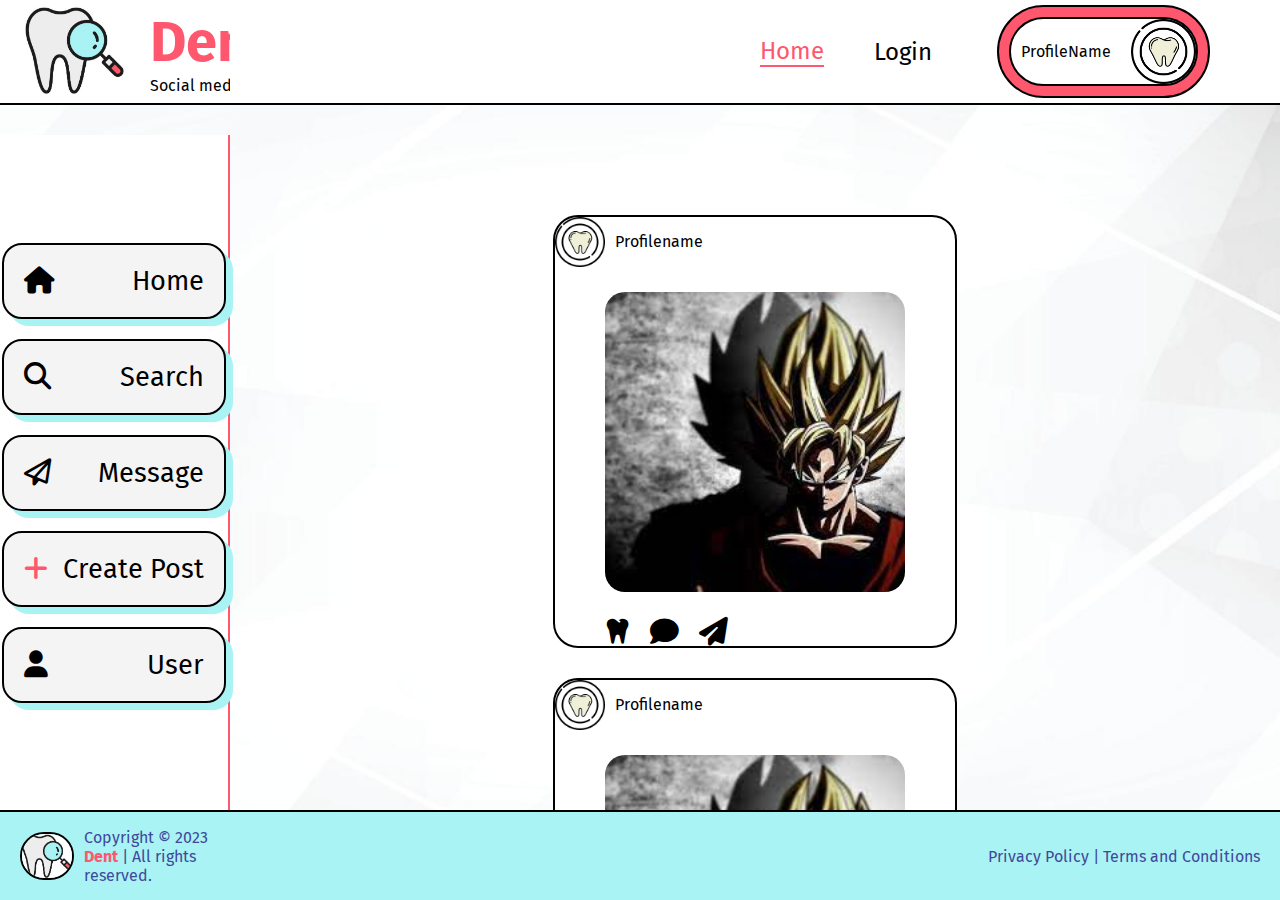
<file: index.html>
<!DOCTYPE html>
<html lang="en">
<head>
    <meta charset="UTF-8">
    <meta http-equiv="X-UA-Compatible" content="IE=edge">
    <meta name="Raul Puchol" content="width=device-width, initial-scale=1.0">
    <title>Dent</title>
    <link rel="stylesheet" href="index.css">
    <link rel="stylesheet" href="https://cdnjs.cloudflare.com/ajax/libs/font-awesome/6.4.2/css/all.min.css">
    <link rel="preconnect" href="https://fonts.googleapis.com">
    <link rel="preconnect" href="https://fonts.gstatic.com" crossorigin>
    <link href="https://fonts.googleapis.com/css2?family=Fira+Sans:ital,wght@0,100;0,200;0,300;0,400;0,500;0,600;0,700;0,800;0,900;1,100;1,200;1,300;1,400;1,500;1,600;1,700;1,800;1,900&display=swap" rel="stylesheet">

    
</head>
<body id="index">
    <section id="gridindex">
            <section id="logocabezera">
                    <div class="cabezera">
                        <div class="logo">
                            <a href="index.html"><img src="img/logo1.webp" alt="logo"></a>
                            <div>
                                <a href="index.html">
                                    <h1>Dent</h1>
                                    <p>Social media!</p>
                                </a>
                            </div>
                        </div>
                    </div>
            </section>
            <section id="linkscabezera">
                <div class="links">
                    <nav>
                        <a href="index.html">Home</a>
                        <a href="login.html">Login</a>  
                    </nav>
                    <div class="profile">
                        <div class="profilebackground"><a href="perfil.html"> ProfileName <img src="img/circunferenciadiente.png" alt="profilepic"></a></div>
                    </div>
                </div>
            </section>
            <section id="menuizquierda"> 
                <a href="index.html"><div class="menuizquierdabotones"><i class="fa-solid fa-house"></i> Home</div></a>
                <a href="index.html"><div class="menuizquierdabotones"><i class="fa-solid fa-magnifying-glass"></i> Search</div></a>
                <a href="index.html"><div class="menuizquierdabotones"><i class="fa-regular fa-paper-plane"></i> Message</div></a>
                <a href="index.html"><div class="menuizquierdabotones"><i class="fa-solid fa-plus"></i> Create Post</div></a>
                <a href="perfil.html"><div class="menuizquierdabotones"><i class="fa-solid fa-user"></i> User</div></a>
            </section>
            <section id="centro">
                <div class="centro_block">

                    <div class="centro_blockprofile"><img src="img/circunferenciadiente.png" alt="icon"><span> Profilename</span></div>
                    <div class="centro_block_img">
                    
                    <img src="img/goku.jpg" alt="imagen">
                    </div>
                    <div class="centro_block_icons">
                        <i class="fa-solid fa-tooth"></i><i class="fa-solid fa-comment"></i><i class="fa-solid fa-paper-plane"></i>
                    </div>
                </div>
                <div class="centro_block">
                    <div class="centro_blockprofile"><img src="img/circunferenciadiente.png" alt="icon"><span> Profilename</span></div>
                    <div class="centro_block_img">
                    <img src="img/goku.jpg" alt="imagen">
                    </div>
                    <div class="centro_block_icons">
                        <i class="fa-solid fa-tooth"></i><i class="fa-solid fa-comment"></i><i class="fa-solid fa-paper-plane"></i>
                    </div>
                </div>
                
            </section>
        <section id="footer">
        
            <div class="footerleft">
                <img src="img/logo1.webp" alt="logo">
                <p>Copyright &#169; 2023​ <strong>Dent</strong> | All rights reserved.</p>
            </div>
        </section>
        <section id="footerindex">
            <div class="footerright">
                <p><a href="#Privacy">Privacy Policy</a> | <a href="#Terms">Terms and Conditions</a></p>
            </div>
        </section>
    </section>
</body>
</html>
</file>
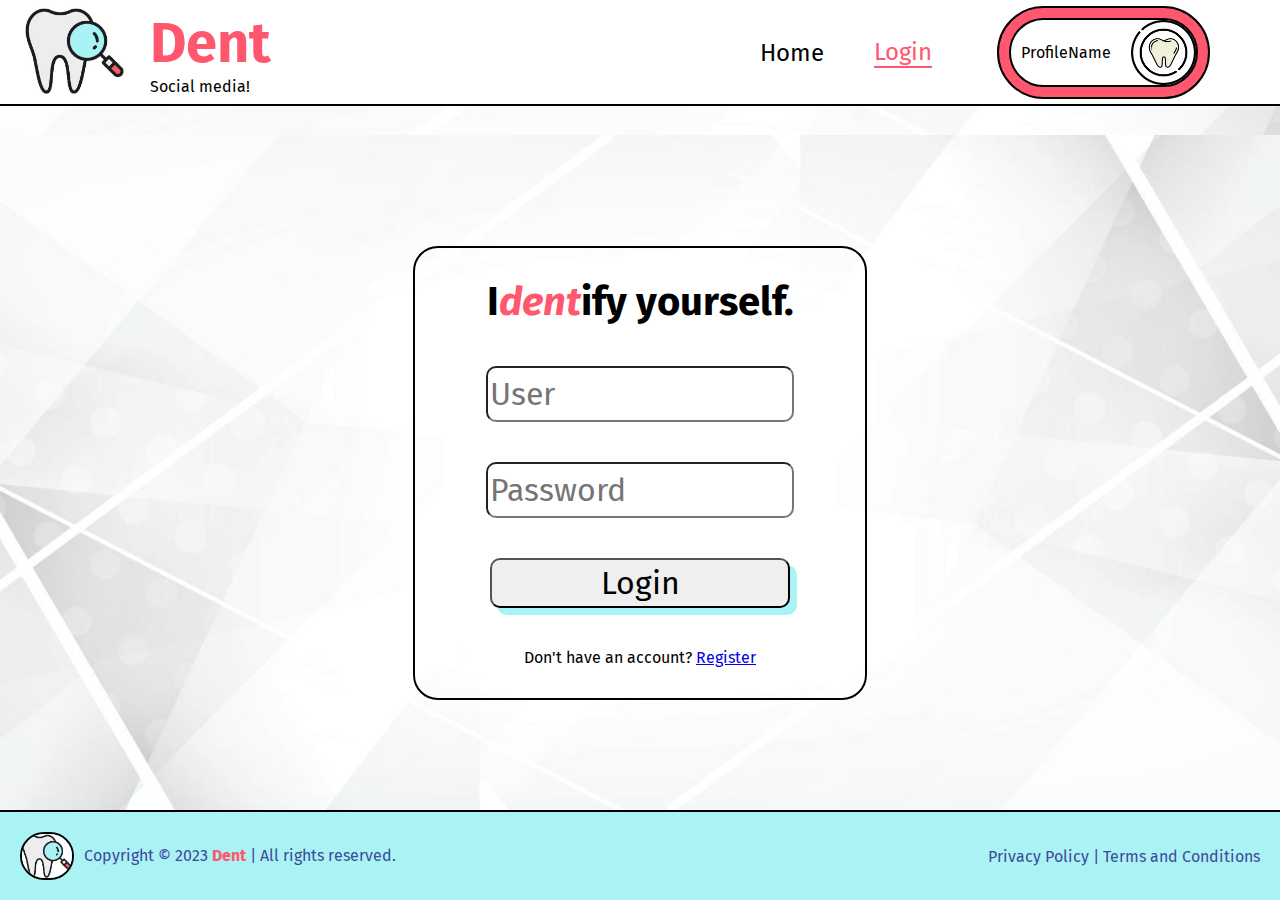
<file: login.html>
<!DOCTYPE html>
<html lang="en">
<head>
    <meta charset="UTF-8">
    <meta http-equiv="X-UA-Compatible" content="IE=edge">
    <meta name="Raul Puchol" content="width=device-width, initial-scale=1.0">
    <title>Dent</title>
    <link rel="stylesheet" href="index.css">
    <link rel="stylesheet" href="https://cdnjs.cloudflare.com/ajax/libs/font-awesome/6.4.2/css/all.min.css">
    <link rel="preconnect" href="https://fonts.googleapis.com">
    <link rel="preconnect" href="https://fonts.gstatic.com" crossorigin>
    <link href="https://fonts.googleapis.com/css2?family=Fira+Sans:ital,wght@0,100;0,200;0,300;0,400;0,500;0,600;0,700;0,800;0,900;1,100;1,200;1,300;1,400;1,500;1,600;1,700;1,800;1,900&display=swap" rel="stylesheet">
</head>
<body id="login">
    <section id="grid">
        <section id="logocabezera">
            <header>
                <div class="cabezera">
                    <div class="logo">
                        <a href="index.html"><img src="img/logo1.webp" alt="logo"></a>
                        <div>
                            <a href="index.html">
                                <h1>Dent</h1>
                                <p>Social media!</p>
                            </a>
                        </div>
                    </div>
                    <div class="links">
                        <nav>
                            <a href="index.html">Home</a>
                            <a href="login.html">Login</a>
                            
                        </nav>
                        <div class="profile">
                            <div class="profilebackground"><a href="perfil.html"> ProfileName <img src="img/circunferenciadiente.png" alt="profilepic"></a></div>
                        </div>
                    </div>
                </div>
            </header>
        </section>

        <section id="login">
            <div class="loginblock">
                <h2>I<i>dent</i>ify yourself.</h2>
                <input type="text" id="user" placeholder="User" required/>
                <input type="password" id="password" placeholder="Password" required/>
                <button type="submit"> Login </button>
                <p>Don't have an account? <a href="registre.html">Register</a></p>
            </div>
        </section>

        <section id="footer">
            <div class="footerleft">
                <img src="img/logo1.webp" alt="logo">
                <p>Copyright &#169; 2023​ <strong>Dent</strong> | All rights reserved.</p>
            </div>
            <div class="footerright">
                <p><a href="#Privacy">Privacy Policy</a> | <a href="#Terms">Terms and Conditions</a></p>
            </div>
        </section>
    </section>
</body>
</html>
</file>
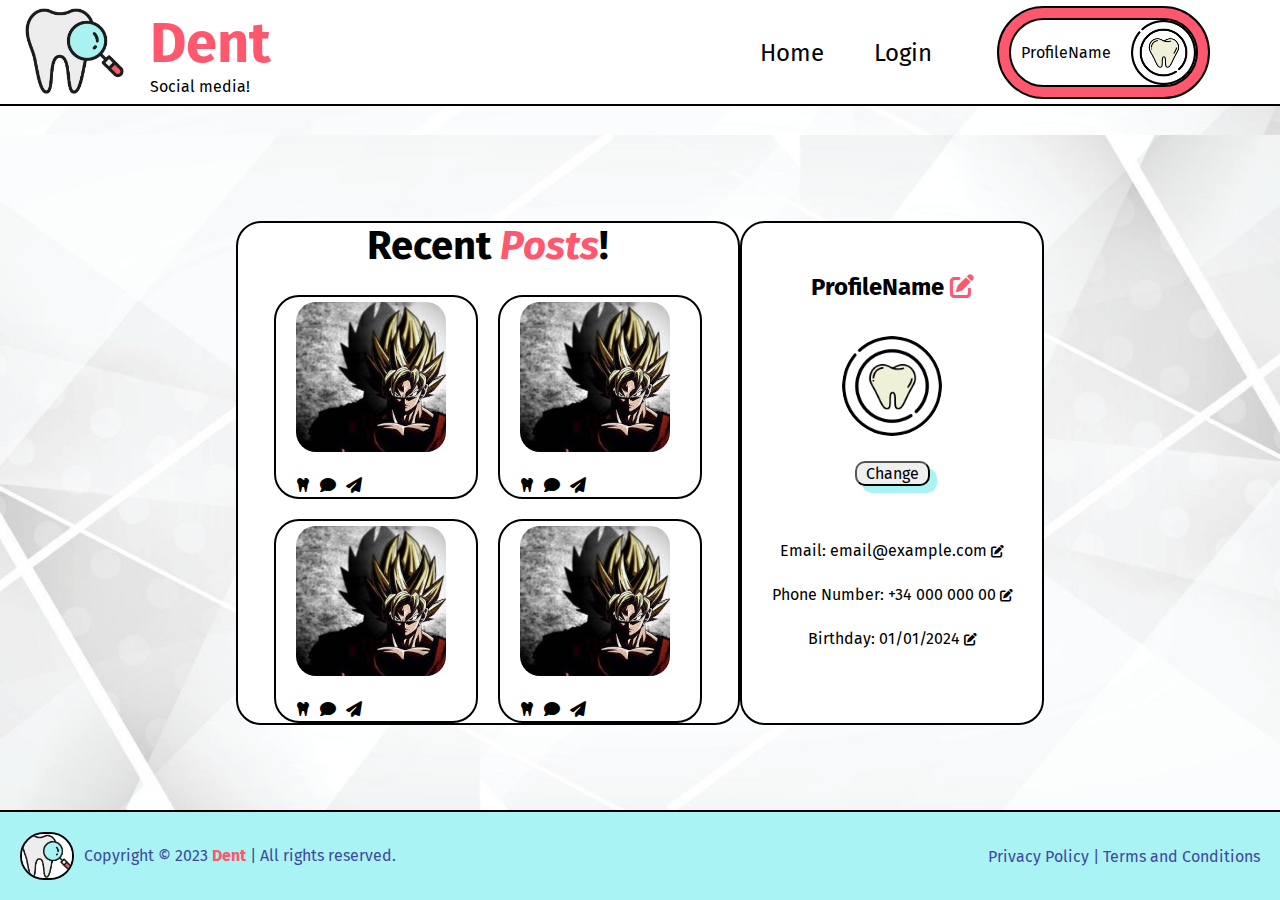
<file: perfil.html>
<!DOCTYPE html>
<html lang="en">
<head>
    <meta charset="UTF-8">
    <meta http-equiv="X-UA-Compatible" content="IE=edge">
    <meta name="Raul Puchol" content="width=device-width, initial-scale=1.0">
    <title>Dent</title>
    <link rel="stylesheet" href="index.css">
    <link rel="stylesheet" href="https://cdnjs.cloudflare.com/ajax/libs/font-awesome/6.4.2/css/all.min.css">
    <link rel="preconnect" href="https://fonts.googleapis.com">
    <link rel="preconnect" href="https://fonts.gstatic.com" crossorigin>
    <link href="https://fonts.googleapis.com/css2?family=Fira+Sans:ital,wght@0,100;0,200;0,300;0,400;0,500;0,600;0,700;0,800;0,900;1,100;1,200;1,300;1,400;1,500;1,600;1,700;1,800;1,900&display=swap" rel="stylesheet">
</head>
<body id="perfil">
    <section id="grid">
        <section id="logocabezera">
            <header>
                <div class="cabezera">
                    <div class="logo">
                        <a href="index.html"><img src="img/logo1.webp" alt="logo"></a>
                        <div>
                            <a href="index.html">
                                <h1>Dent</h1>
                                <p>Social media!</p>
                            </a>
                        </div>
                    </div>
                    <div class="links">
                        <nav>
                            <a href="index.html">Home</a>
                            <a href="login.html">Login</a>
                            
                        </nav>
                        <div class="profile">
                            <div class="profilebackground"><a href="perfil.html"> ProfileName <img src="img/circunferenciadiente.png" alt="profilepic"></a></div>
                        </div>
                    </div>
                </div>
            </header>
        </section>

        <section id="perfil">
            <div class="perfilblock">
                <h2>Recent <i>Posts</i>!</h2>
                <div class="perfilblockblock">
                    <div class="perfilblockblock1">
                        <div class="perfilblocks">
                            <img src="img/goku.jpg" alt="imagen">
                            <div class="perfilicons">
                                <i class="fa-solid fa-tooth"></i><i class="fa-solid fa-comment"></i><i class="fa-solid fa-paper-plane"></i>
                            </div>
                        </div>
                        <div class="perfilblocks">
                            <img src="img/goku.jpg" alt="imagen">
                            <div class="perfilicons">
                                <i class="fa-solid fa-tooth"></i><i class="fa-solid fa-comment"></i><i class="fa-solid fa-paper-plane"></i>
                            </div>
                        </div>
                    </div>
                    <div  class="perfilblockblock1">
                        <div class="perfilblocks">
                            <img src="img/goku.jpg" alt="imagen">
                            <div class="perfilicons">
                                <i class="fa-solid fa-tooth"></i><i class="fa-solid fa-comment"></i><i class="fa-solid fa-paper-plane"></i>
                            </div>
                        </div>
                        <div class="perfilblocks">
                            <img src="img/goku.jpg" alt="imagen">
                            <div class="perfilicons">
                                <i class="fa-solid fa-tooth"></i><i class="fa-solid fa-comment"></i><i class="fa-solid fa-paper-plane"></i>
                            </div>
                        </div>
                    </div>
                    
                </div>
            </div>
            <div class="perfilblock2">
                <h2>ProfileName <i class="fa-solid fa-pen-to-square"></i></h2>
                <img id="preview-image" src="img/circunferenciadiente.png" alt="icon">
                <button><label for="picture">Change</label></button>
                <input type="file" id="picture" accept="image/*" onchange="previewImage(event)">
                <p>Email: email@example.com <i class="fa-solid fa-pen-to-square"></i></p>
                <p>Phone Number: +34 000 000 00 <i class="fa-solid fa-pen-to-square"></i></p>
                <p>Birthday: 01/01/2024 <i class="fa-solid fa-pen-to-square"></i></p>
            </div>
        </section>

        <section id="footer">
            <div class="footerleft">
                <img src="img/logo1.webp" alt="logo">
                <p>Copyright &#169; 2023​ <strong>Dent</strong> | All rights reserved.</p>
            </div>
            <div class="footerright">
                <p><a href="#Privacy">Privacy Policy</a> | <a href="#Terms">Terms and Conditions</a></p>
            </div>
        </section>
    </section>
</body>
<script>
    function previewImage(event) {
        // Get the file input element
        var fileInput = event.target;
    
        // Get the selected file
        var file = fileInput.files[0];
    
        // Get the image element
        var imgElement = document.getElementById('preview-image');
    
        // Create a FileReader
        var reader = new FileReader();
    
        // Set up the FileReader to update the image source when the file is read
        reader.onload = function (e) {
            imgElement.src = e.target.result;
        };
    
        // Read the selected file as a data URL
        reader.readAsDataURL(file);
    }
</script>
</html>
</file>
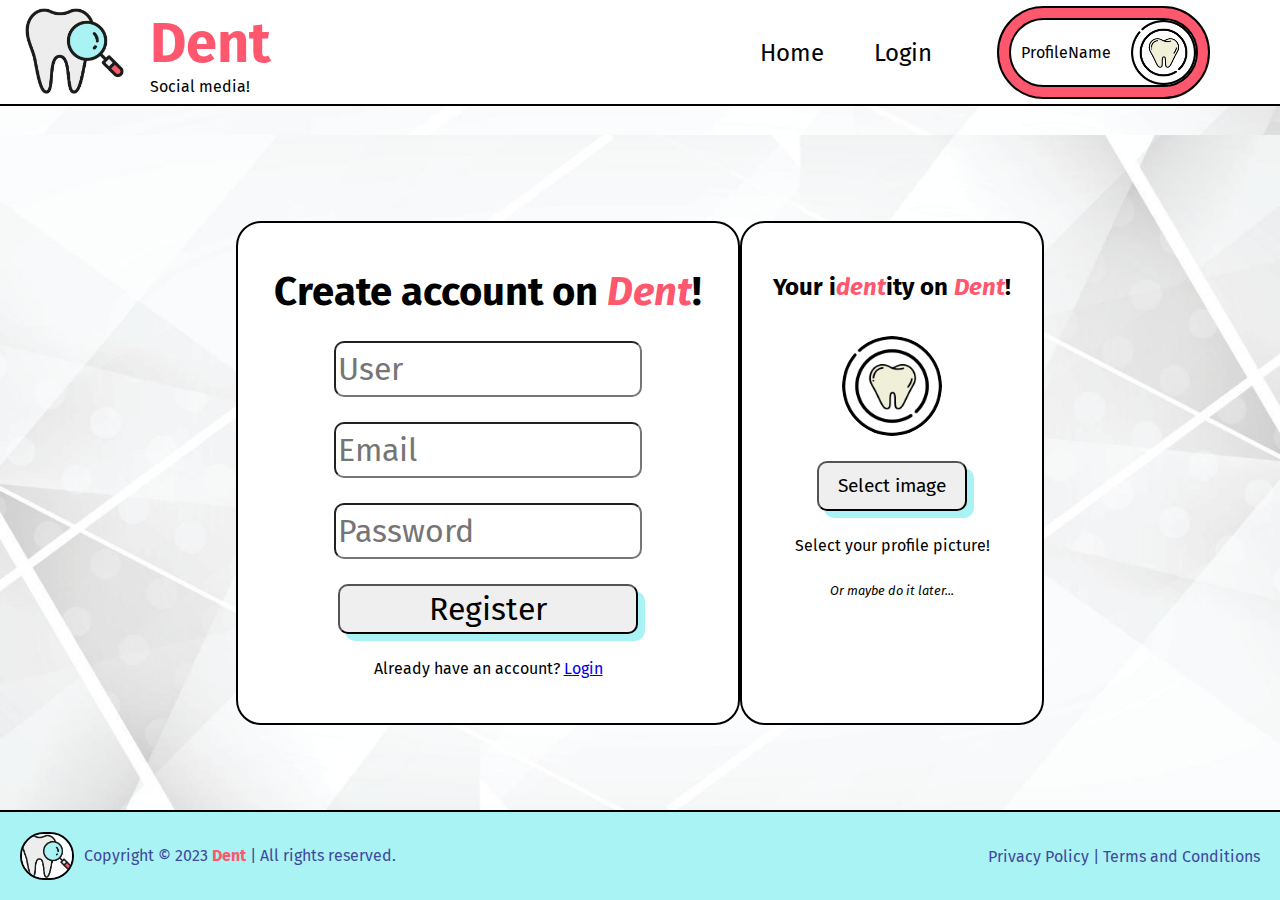
<file: registre.html>
<!DOCTYPE html>
<html lang="en">
<head>
    <meta charset="UTF-8">
    <meta http-equiv="X-UA-Compatible" content="IE=edge">
    <meta name="Raul Puchol" content="width=device-width, initial-scale=1.0">
    <title>Dent</title>
    <link rel="stylesheet" href="index.css">
    <link rel="stylesheet" href="https://cdnjs.cloudflare.com/ajax/libs/font-awesome/6.4.2/css/all.min.css">
    <link rel="preconnect" href="https://fonts.googleapis.com">
    <link rel="preconnect" href="https://fonts.gstatic.com" crossorigin>
    <link href="https://fonts.googleapis.com/css2?family=Fira+Sans:ital,wght@0,100;0,200;0,300;0,400;0,500;0,600;0,700;0,800;0,900;1,100;1,200;1,300;1,400;1,500;1,600;1,700;1,800;1,900&display=swap" rel="stylesheet">
</head>
<body id="registre">
    <section id="grid">
        <section id="logocabezera">
            <header>
                <div class="cabezera">
                    <div class="logo">
                        <a href="index.html"><img src="img/logo1.webp" alt="logo"></a>
                        <div>
                            <a href="index.html">
                                <h1>Dent</h1>
                                <p>Social media!</p>
                            </a>
                        </div>
                    </div>
                    <div class="links">
                        <nav>
                            <a href="index.html">Home</a>
                            <a href="login.html">Login</a>
                            
                        </nav>
                        <div class="profile">
                            <div class="profilebackground"><a href="perfil.html"> ProfileName <img src="img/circunferenciadiente.png" alt="profilepic"></a></div>
                        </div>
                    </div>
                </div>
            </header>
        </section>

        <section id="register">
            <div class="registerblock">
                <h2>Create account on <i>Dent</i>!</h2>
                <input type="text" id="user" placeholder="User" required/>
                <input type="email" id="email" placeholder="Email" required/>
                <input type="password" id="password" placeholder="Password" required/>
                <button type="submit"> Register </button>
                <p>Already have an account? <a href="login.html">Login</a></p>
            </div>
            <div class="registerblock2">
                <h2>Your i<i>dent</i>ity on <i>Dent</i>!</h2>
                <img id="preview-image" src="img/circunferenciadiente.png" alt="icon">

                    <button><label for="picture">Select image</label></button>
                <input type="file" id="picture" accept="image/*" onchange="previewImage(event)">
                <p>Select your profile picture!</p>
                <p><i>Or maybe do it later...</i></p>
            </div>
        </section>

        <section id="footer">
            <div class="footerleft">
                <img src="img/logo1.webp" alt="logo">
                <p>Copyright &#169; 2023​ <strong>Dent</strong> | All rights reserved.</p>
            </div>
            <div class="footerright">
                <p><a href="#Privacy">Privacy Policy</a> | <a href="#Terms">Terms and Conditions</a></p>
            </div>
        </section>
    </section>
</body>
<script>
    function previewImage(event) {
        // Get the file input element
        var fileInput = event.target;
    
        // Get the selected file
        var file = fileInput.files[0];
    
        // Get the image element
        var imgElement = document.getElementById('preview-image');
    
        // Create a FileReader
        var reader = new FileReader();
    
        // Set up the FileReader to update the image source when the file is read
        reader.onload = function (e) {
            imgElement.src = e.target.result;
        };
    
        // Read the selected file as a data URL
        reader.readAsDataURL(file);
    }
</script>
</html>
</file>
<file: index.css>
* {
  margin: 0px;
  font-family: 'Fira Sans';
}

#grid {
  display: grid;
  grid-template-rows: 15% 75% 10%;
  height: 100vh;
  width: 100vw;
}

#gridindex {
  display: grid;
  grid-template-rows: 15% 75% 10%;
  grid-template-columns: 18% auto;
  height: 100vh;
  width: 100vw;
}

body{
  overflow: hidden;
}

/*-- Cabezera --*/

.cabezera {
  border-bottom: 2px solid black;
  display: flex;
  align-items: center;
  justify-content: space-between;
  padding: 6px 25px 5px;
  background-color: white;

}

.logo {
  display: flex;
  align-items: center;
  gap: 25px;
}

.logo a {
  text-decoration: none;
  color: black;
}

.logo img{
  width: 100px;
}

.links {
  display: flex;
  align-items: center;
  width: 500px;
  gap: 60px;
}

.links nav a{
  margin: 0px 5px;
  font-size: 1.5rem;
  text-decoration: none;
  color: black;
}

.links nav a:hover {
  border-bottom: 2px solid rgb(255 87 110);
}

.links nav {
  display: flex;
  align-items: center;
  gap: 40px;
}

#index .links nav a:nth-child(1){
  color:rgb(255 87 110);
  border-bottom: 2px solid rgb(255 87 110);
}

#login .links nav a:nth-child(2){
  color:rgb(255 87 110);
  border-bottom: 2px solid rgb(255 87 110);
}

.profile {
  background-color: rgb(255 87 110);
  padding: 10px;
  border-radius: 1000px;
  border: solid black 2px;
}

.profilebackground a{
  background-color: white;
  border: solid black 2px;
  border-radius: 1000px;
  display: flex;
  align-items: center;
  gap: 20px;
  padding-left: 10px;
  text-decoration: none;
  color: black;
}

.profile img {
  width: 65px;
}

.cabezera h1{
  font-size: 3.5rem;
  color:rgb(255 87 110);
}

/*-- Cabezera index --*/

#linkscabezera {
  border-bottom: 2px solid black;
  display: flex;
  align-items: center;
  justify-content:end;
  padding: 6px 25px 5px;
  background-color: white;
  height: 91.5px;
}

/*-- Login --*/

#login, #registre, #index {
  background-image: url(img/fondo.webp);
  background-repeat: no-repeat;
  background-position: center;
  background-size: cover;
  display: flex;
  align-items: center;
  justify-content: center;
}

.loginblock {
  border: black solid 2px;
  width: 450px;
  height: 450px;
  border-radius: 25px;
  display: flex;
  align-items: center;
  flex-direction: column;
  justify-content: center;
  gap: 40px;
}

.loginblock input{
  width: 300px;
  height: 50px;
  font-size: 2rem;
  border-radius: 10px;
}

.loginblock h2 {
  font-size: 2.5rem;
}

.loginblock h2 i {
  color: rgb(255 87 110);
}

.loginblock button {
  width: 300px;
  height: 50px;
  font-size: 2rem;
  border-radius: 10px;
  box-shadow: 7px 7px rgb(169 243 244);
  transition: 0.3s;
}

.loginblock button:hover {
  scale: 110%;
  box-shadow: 7px 7px rgb(169 243 244);
  transition: 0.3s;
}



/*-- Register --*/

#register {
  background-image: url(img/fondo.webp);
  background-repeat: no-repeat;
  background-position: center;
  background-size: cover;
  display: flex;
  align-items: center;
  justify-content: center;
}

.registerblock {
  border: black solid 2px;
  width: 500px;
  height: 500px;
  border-radius: 25px;
  display: flex;
  align-items: center;
  flex-direction: column;
  justify-content: center;
  gap: 25px;
  background-color: white;
}

.registerblock2 {
  border: black solid 2px;
  width: 300px;
  height: 500px;
  border-radius: 25px;
  display: flex;
  align-items: center;
  flex-direction: column;
  justify-content: flex-start;
  gap: 25px;
  background-color: white;
}

.registerblock2 img {
  width: 100px;
  height: 100px;
  margin-top: 10px;
  border-radius: 1000px;
}

.registerblock2 h2 {
  margin-top: 50px;
}

.registerblock2 h2 i {
  color: rgb(255 87 110);
}

.registerblock input{
  width: 300px;
  height: 50px;
  font-size: 2rem;
  border-radius: 10px;
}

.registerblock h2 {
  font-size: 2.5rem;
}

.registerblock h2 i {
  color: rgb(255 87 110);
}

.registerblock button {
  width: 300px;
  height: 50px;
  font-size: 2rem;
  border-radius: 10px;
  box-shadow: 7px 7px rgb(169 243 244);
  transition: 0.3s;
}

.registerblock button:hover {
  transition: 0.3s;
  scale: 110%;
  box-shadow: 3px 3px rgb(169 243 244);
}

.registerblock2 input {
  display: none;
}

.registerblock2 button{
  width: 150px;
  height: 50px;
  font-size: 1.2rem;
  border-radius: 10px;
  box-shadow: 7px 7px rgb(169 243 244);
  transition: 0.3s;
}

.registerblock2 button:hover {
  transition: 0.3s;
  scale: 110%;
  box-shadow: 3px 3px rgb(169 243 244);
}

.registerblock2 p i {
  font-size: 0.8rem;
}


/*-- perfil --*/
#perfil {
  background-image: url(img/fondo.webp);
  background-repeat: no-repeat;
  background-position: center;
  background-size: cover;
  display: flex;
  align-items: center;
  justify-content: center;
}

.perfilblock {
  border: black solid 2px;
  width: 500px;
  height: 500px;
  border-radius: 25px;
  display: flex;
  align-items: center;
  flex-direction: column;
  justify-content: center;
  gap: 25px;
  background-color: white;
}

.perfilblock2 {
  border: black solid 2px;
  width: 300px;
  height: 500px;
  border-radius: 25px;
  display: flex;
  align-items: center;
  flex-direction: column;
  justify-content: flex-start;
  gap: 25px;
  background-color: white;
}

.perfilblock2 img {
  width: 100px;
  height: 100px;
  margin-top: 10px;
  border-radius: 1000px;
}

.perfilblock2 h2 {
  margin-top: 50px;
}

.perfilblock2 h2 i {
  color: rgb(255 87 110);
}

.perfilblock input{
  width: 300px;
  height: 50px;
  font-size: 2rem;
  border-radius: 10px;
}

.perfilblock h2 {
  font-size: 2.5rem;
}

.perfilblock h2 i {
  color: rgb(255 87 110);
}

.perfilblock button {
  width: 300px;
  height: 50px;
  font-size: 2rem;
  border-radius: 10px;
  box-shadow: 7px 7px rgb(169 243 244);
  transition: 0.3s;
}

.perfilblock button:hover {
  transition: 0.3s;
  scale: 110%;
  box-shadow: 3px 3px rgb(169 243 244);
}

.perfilblock2 input {
  display: none;
}

.perfilblock2 button{
  width: 75px;
  height: 25px;
  font-size: 1rem;
  border-radius: 10px;
  box-shadow: 7px 7px rgb(169 243 244);
  transition: 0.3s;
  margin-bottom: 30px;
}

.perfilblock2 button:hover {
  transition: 0.3s;
  scale: 110%;
  box-shadow: 3px 3px rgb(169 243 244);
}

.perfilblock2 p i {
  font-size: 0.8rem;
}

.perfilblockblock {
  display: flex;
  flex-direction: row;
  gap: 20px;
}

.perfilblockblock1 {
  display: flex;
  gap: 20px;
  flex-direction: column;
}

.perfilblocks {
  border: black solid 2px;
  width: 200px;
  height: 200px;
  border-radius: 25px;
  display: flex;
  flex-direction:column;
  justify-content: center;
  gap: 25px;
  background-color: white;
}

.perfilblocks img{
  width: 150px;
  height: 150px;
  border-radius: 20px;
  margin-left: 20px;
}

.perfilicons {
  display: flex;
  gap: 10px;
  margin-left: 20px;
}

/*-- menuizquierda --*/

#menuizquierda {
  border-right: 2px solid rgb(255 87 110);
  display: flex;
  align-items: center;
  flex-direction: column;
  gap: 20px;
  background-color: white;
  justify-content: center;
}

a .menuizquierdabotones {
  width: 180px;
  background-color: rgb(244, 244, 244);
  border: solid black 2px;
  padding: 20px;
  font-size: 1.7rem;
  display: flex;
  align-items: center;
  justify-content: space-between;
  color: black;
  border-radius: 20px;
  box-shadow: 7px 7px rgb(169 243 244);
  transition: 0.3s;
}

a .menuizquierdabotones:hover {
  transition: 0.3s;
  scale: 110%;
  box-shadow: 3px 3px rgb(169 243 244);
}

a .menuizquierdabotones i[class="fa-solid fa-plus"] {
  color: rgb(255 87 110);
}

#index a {
  text-decoration: none;
}



/*-- Centro posts --*/
#centro {
  display: flex;
  align-items: center;
  justify-content: center;
  flex-direction: column;
  overflow-y: scroll;
  overflow-x: hidden;
  padding-top: 380px;
  gap: 30px;
}

#centro .centro_block {
  border: black solid 2px;
  width: 400px;
  height: 450px;
  border-radius: 25px;
  display: flex;
  flex-direction: column;
  justify-content: center;
  gap: 25px;
  background-color: white;
}

#centro .centro_block img {
  width: 50px;
  height: 50px;
}

#centro .centro_block .centro_block_img {
  display: flex;
  justify-content: center;
}

.centro_blockprofile {
  display: flex;
  align-items: center;
  gap: 10px;
}

#centro .centro_block .centro_block_img img {
  border-radius: 20px;
  width: 300px;
  height: 300px;
}

#centro .centro_block .centro_block_icons {
  display: flex;
  align-items: flex-start;
  gap: 20px;
  margin-left: 50px;
}

#centro .centro_block i {
  font-size: 1.8rem;
}

/*-- Footer --*/

#footer {
  background-color: rgb(169 243 244);
  border-top: solid black 2px;
  align-items: center;
  display: flex;
  color: rgb(64, 73, 155);
  padding: 0px 20px;
  justify-content: space-between;
}

#footerindex {
  background-color: rgb(169 243 244);
  border-top: solid black 2px;
  align-items: center;
  display: flex;
  color: rgb(64, 73, 155);
  padding: 0px 20px;
  justify-content: flex-end;
}

.footerleft {
  display: flex;
  align-items: center;
}

#footer .footerleft img{
  width: 50px;
  border-radius: 1000px;
  margin-right: 10px;
  border: solid black 2px;
}

#footer .footerleft strong {
  color: rgb(255 87 110);

}

#footer .footerright a{
  text-decoration: none;
  color: rgb(64, 73, 155);
}

#footerindex .footerleft img{
  width: 50px;
  border-radius: 1000px;
  margin-right: 10px;
  border: solid black 2px;
}

#footerindex .footerleft strong {
  color: rgb(255 87 110);

}

#footerindex .footerright a{
  text-decoration: none;
  color: rgb(64, 73, 155);
}
</file>
